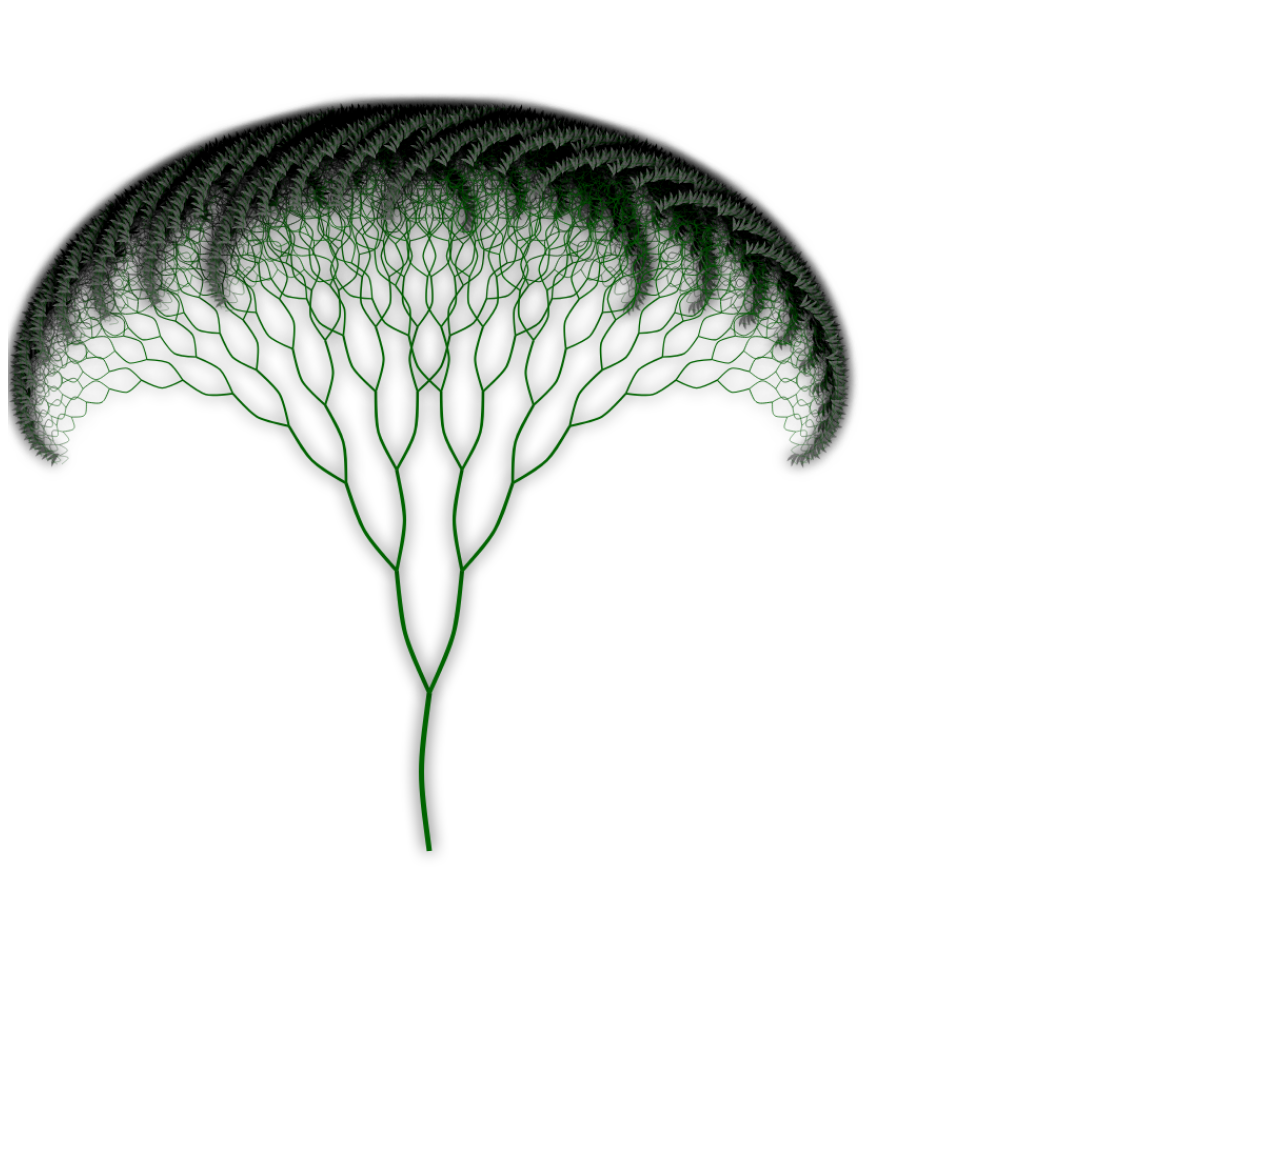
<file: fractal tree/index.html>
<html>
    <head>

        <style>
            #myCanvas {
                margin: 0 auto;
                width: 100%;
                display: flex;
                justify-content: center;
                align-items: center;
                
                /* display: flex;
                justify-content: center;
                align-items: center; */
                /* width: 100%;
                height: 100%; */
            }
        </style>
    </head>

    <body>
        <canvas id='myCanvas' width=1200 height=1080></canvas>
        <script src="script.js"></script>
    </body>

</html>
</file>
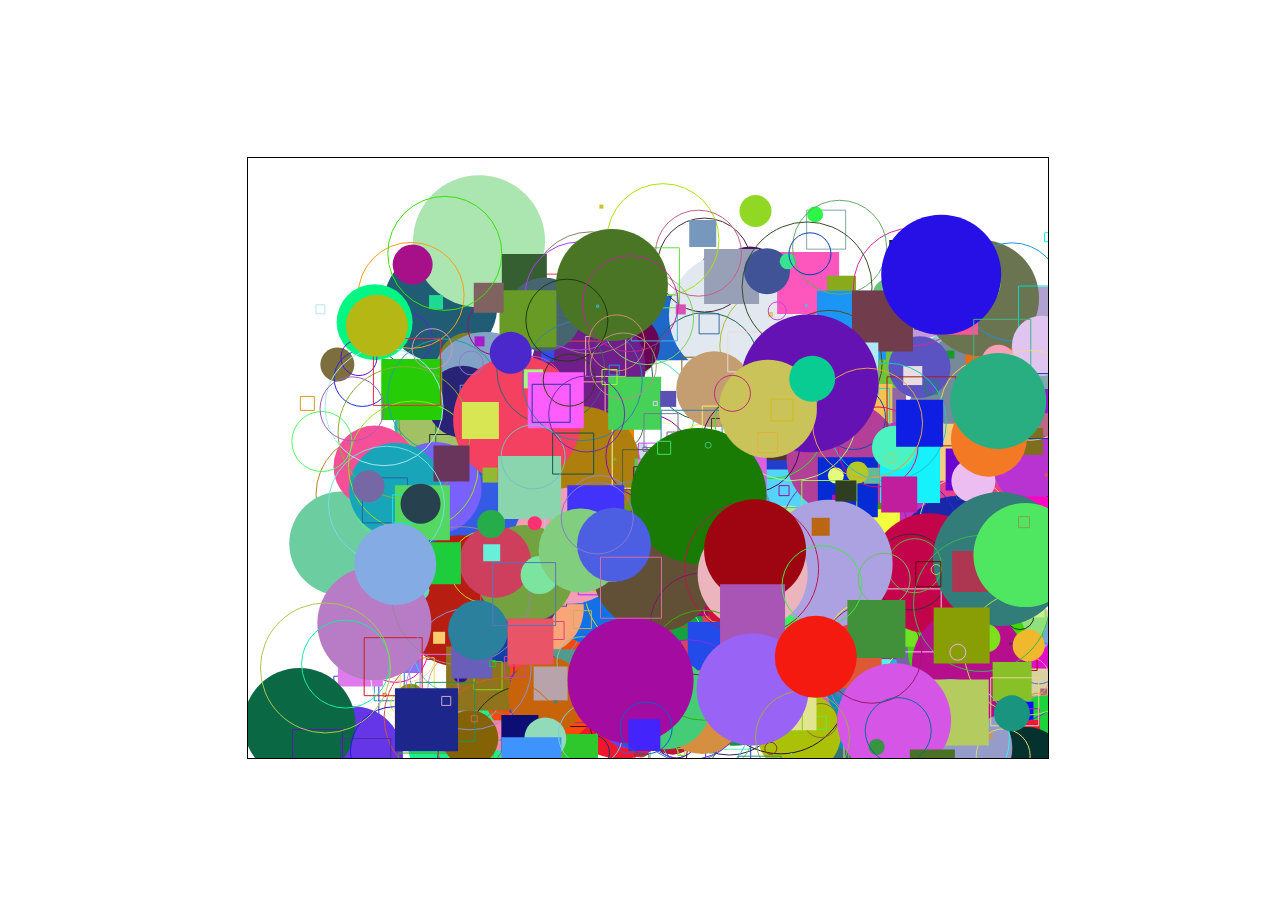
<file: oop (object oriented programming)/index.html>
<html>
    <head>
        <link href='oop.css' rel='stylesheet'/>
    </head>

    <body>
        <canvas id='myCanvas' width=800 height=600 style='border: 1px solid black;'></canvas>
        <script src='drawing.js'></script>
    </body>

</html>
</file>
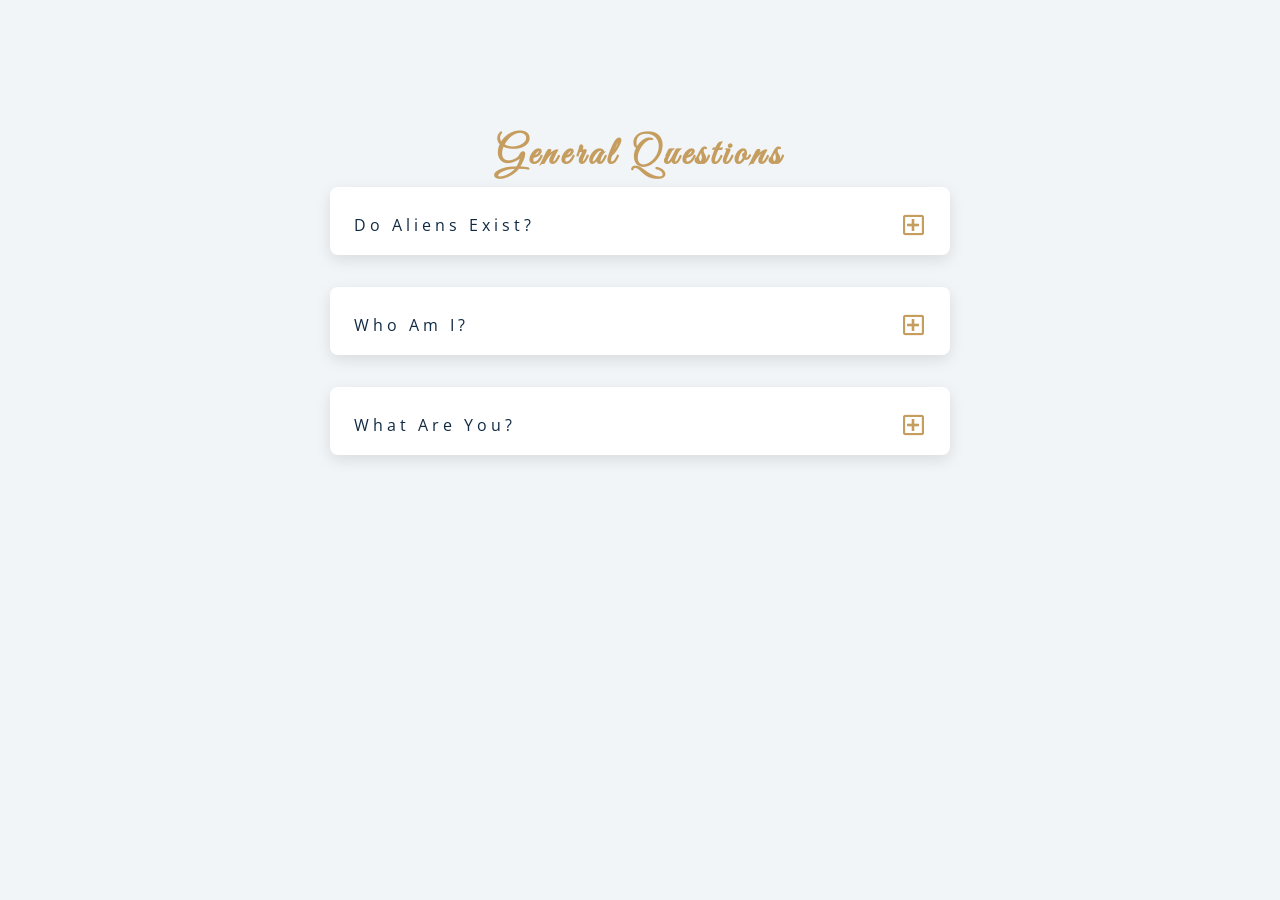
<file: Questions/index.html>
<html>

    <head>
        <title>Questions</title>
        <link href='styles.css' rel='stylesheet'/>
        <link rel="stylesheet" href="https://cdnjs.cloudflare.com/ajax/libs/font-awesome/5.14.0/css/all.min.css" />
        <link href="https://fonts.googleapis.com/css?family=Great+Vibes&display=swap"
              rel="stylesheet"/>
    </head>

    <body>
        <section>
            <div class='title'>
                <h2>general questions</h2>
            </div>

            <div class='section-center'>
                <article class ='question'>
                    <div class = 'question-title'>
                        <p>Do aliens exist?</p>
                    
                        <button type='button' class='question-btn'>
                            <span class='plus-icon'>
                                <i class='far fa-plus-square'></i>
                            </span>
                            <span class='minus-icon'>
                                <i class='far fa-minus-square'></i>
                            </span>
                        </button>
                    </div>

                    <!-- question text -->
                    <div class='question-text'>
                        <p>
                            Lorem ipsum dolor sit amet, consectetur adipiscing elit, sed do eiusmod tempor incididunt 
                            ut labore et dolore magna aliqua. Ut enim ad minim veniam, quis nostrud exercitation ullamco 
                            laboris nisi ut aliquip ex ea commodo consequat. Duis aute irure dolor in reprehenderit in 
                            voluptate velit esse cillum dolore eu fugiat nulla pariatur. Excepteur sint occaecat cupidatat 
                            non proident, sunt in culpa qui officia deserunt mollit anim id est laborum.

                        </p>
                    </div>

                </article>

                <article class ='question'>
                    <div class = 'question-title'>
                        <p>Who am I?</p>
                    
                        <button type='button' class='question-btn'>
                            <span class='plus-icon'>
                                <i class='far fa-plus-square'></i>
                            </span>
                            <span class='minus-icon'>
                                <i class='far fa-minus-square'></i>
                            </span>
                        </button>
                    </div>

                    <!-- question text -->
                    <div class='question-text'>
                        <p>
                            Lorem ipsum dolor sit amet, consectetur adipiscing elit, sed do eiusmod tempor incididunt 
                            ut labore et dolore magna aliqua. Ut enim ad minim veniam, quis nostrud exercitation ullamco 
                            laboris nisi ut aliquip ex ea commodo consequat. Duis aute irure dolor in reprehenderit in 
                            voluptate velit esse cillum dolore eu fugiat nulla pariatur. Excepteur sint occaecat cupidatat 
                            non proident, sunt in culpa qui officia deserunt mollit anim id est laborum.

                        </p>
                    </div>

                </article>

                <article class ='question'>
                    <div class = 'question-title'>
                        <p>What are you?</p>
                    
                        <button type='button' class='question-btn'>
                            <span class='plus-icon'>
                                <i class='far fa-plus-square'></i>
                            </span>
                            <span class='minus-icon'>
                                <i class='far fa-minus-square'></i>
                            </span>
                        </button>
                    </div>

                    <!-- question text -->
                    <div class='question-text'>
                        <p>
                            Lorem ipsum dolor sit amet, consectetur adipiscing elit, sed do eiusmod tempor incididunt 
                            ut labore et dolore magna aliqua. Ut enim ad minim veniam, quis nostrud exercitation ullamco 
                            laboris nisi ut aliquip ex ea commodo consequat. Duis aute irure dolor in reprehenderit in 
                            voluptate velit esse cillum dolore eu fugiat nulla pariatur. Excepteur sint occaecat cupidatat 
                            non proident, sunt in culpa qui officia deserunt mollit anim id est laborum.

                        </p>
                    </div>

                </article>
            </div>

        </section>

        <script src='script.js'></script>
    </body>

</html>
</file>
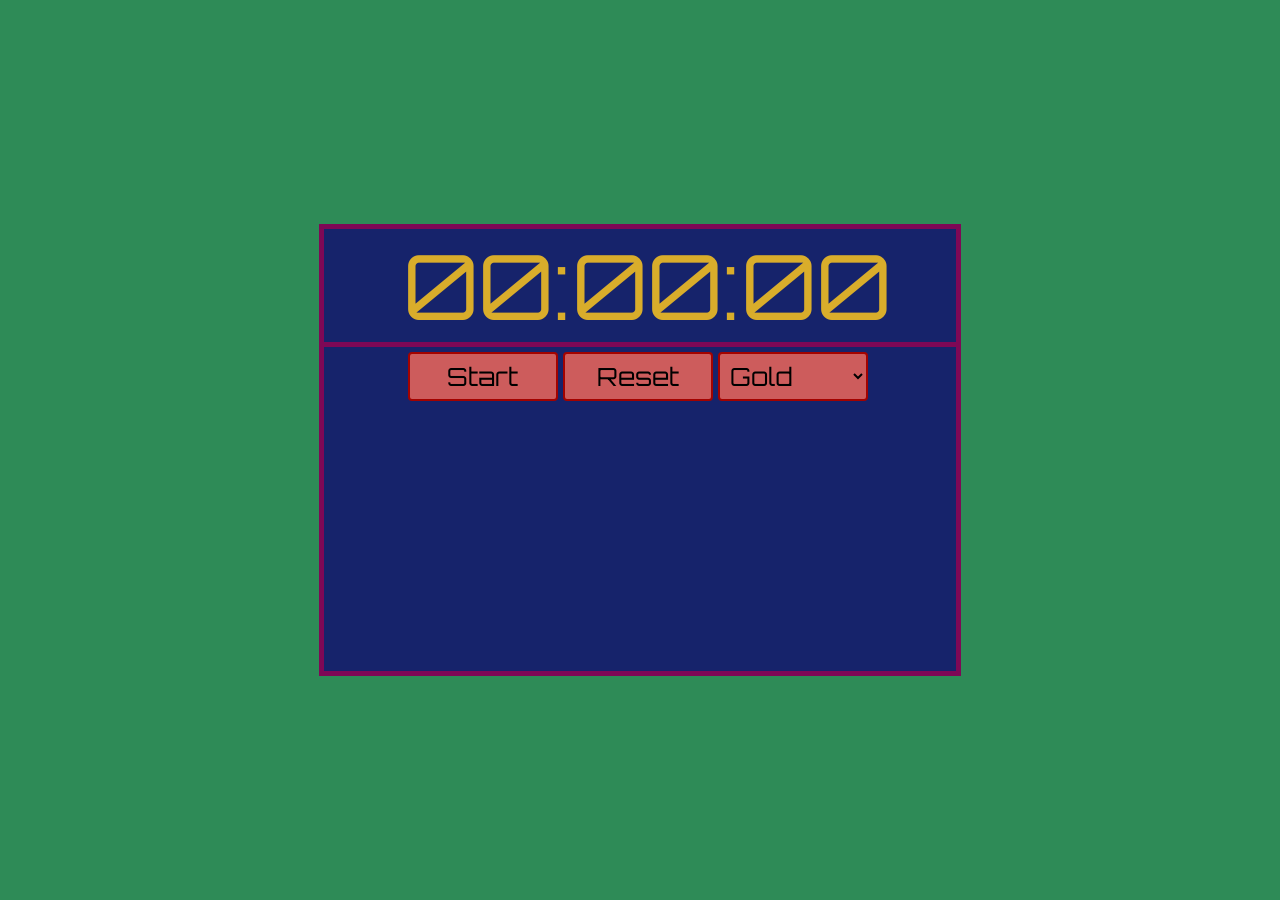
<file: Timer/index.html>
<html>
   <head>
      <title>Lesson 6</title>
      <script src="lesson_6.js"></script>
      <link href='https://fonts.googleapis.com/css?family=Orbitron' rel='stylesheet' type='text/css'>
      <style>

         body,html {
            background-color: seagreen;
         } 

         #content-wrapper {
               background-color: #16236b;
               width: 50%;
               height: 50%;
               position: relative;
               left: 50%;
               top: 50%;
               transform: translate(-50%, -50%);
               border: 5px solid #7e0856;
            }

      #time-container {
         font-size: 90px;
         color: #d9ad2b;
         border-bottom: 5px solid #7e0856;
         font-family: 'Orbitron', sans-serif;
      }

      #time {
         
         margin: 0 auto;
         width: 75%;
      }

      .button-container {
         display: flex;
         justify-content: center;
      }

      .buttons {
         background-color: indianred;
         padding: 6px;
         width: 150px;
         font-size: 25px;
         margin-top: 5px;
         font-family: 'Orbitron', sans-serif;
         outline: none;
         border: 2px solid #A30200;
         border-radius: 4px;
         margin-right: 5px;
      }

      .buttons:hover {
         background-color: lemonchiffon;
      }

      .buttons:active {
         background-color: lightskyblue;
      }

      #select-box:active {
         background-color: red;
      }

      </style>
   </head>

   <body>
      <div id ='content-wrapper'> 
         <div id ='time-container'>
           <div id='time'>00:00:00</div>
         </div>

         <div class='button-container'>
              <button id='start-stop-button' class='buttons' onclick="startStop()">Start</button>
              <button id='reset-button' class='buttons' onclick="resetTimer()">Reset</button>
              <select id='select-box' class='buttons' onchange='changeColor()'>
                 <option value='#d9ad2b'>Gold</option>
                 <option value='#ff0000'>Red</option>
                 <option value='#00ff00'>Green</option>
                 <option value='#000000'>Black</option>
                 <option value='random'>Random</option>
              </select>
         </div>
        
      </div>

   </body>
</html>
</file>
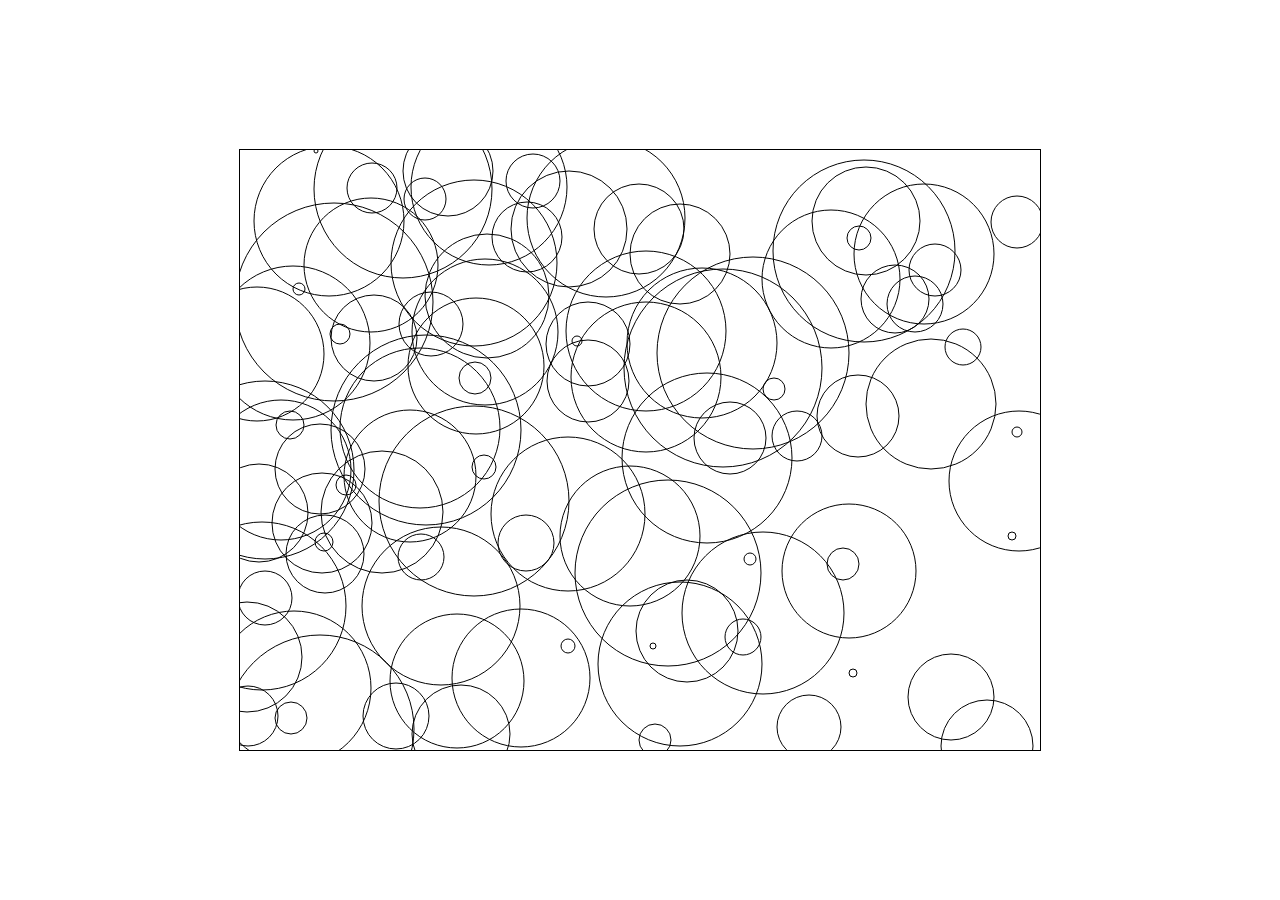
<file: oop (object oriented programming)/oop_jaro/index.html>
<html>
    <head>
        <link href='oop.css' rel='stylesheet'/>
    </head>

    <body>
        <canvas id='myCanvas' width=800 height=600 style='border: 1px solid black;'></canvas>
        <script src='oop.js'></script>
    </body>


</html>
</file>
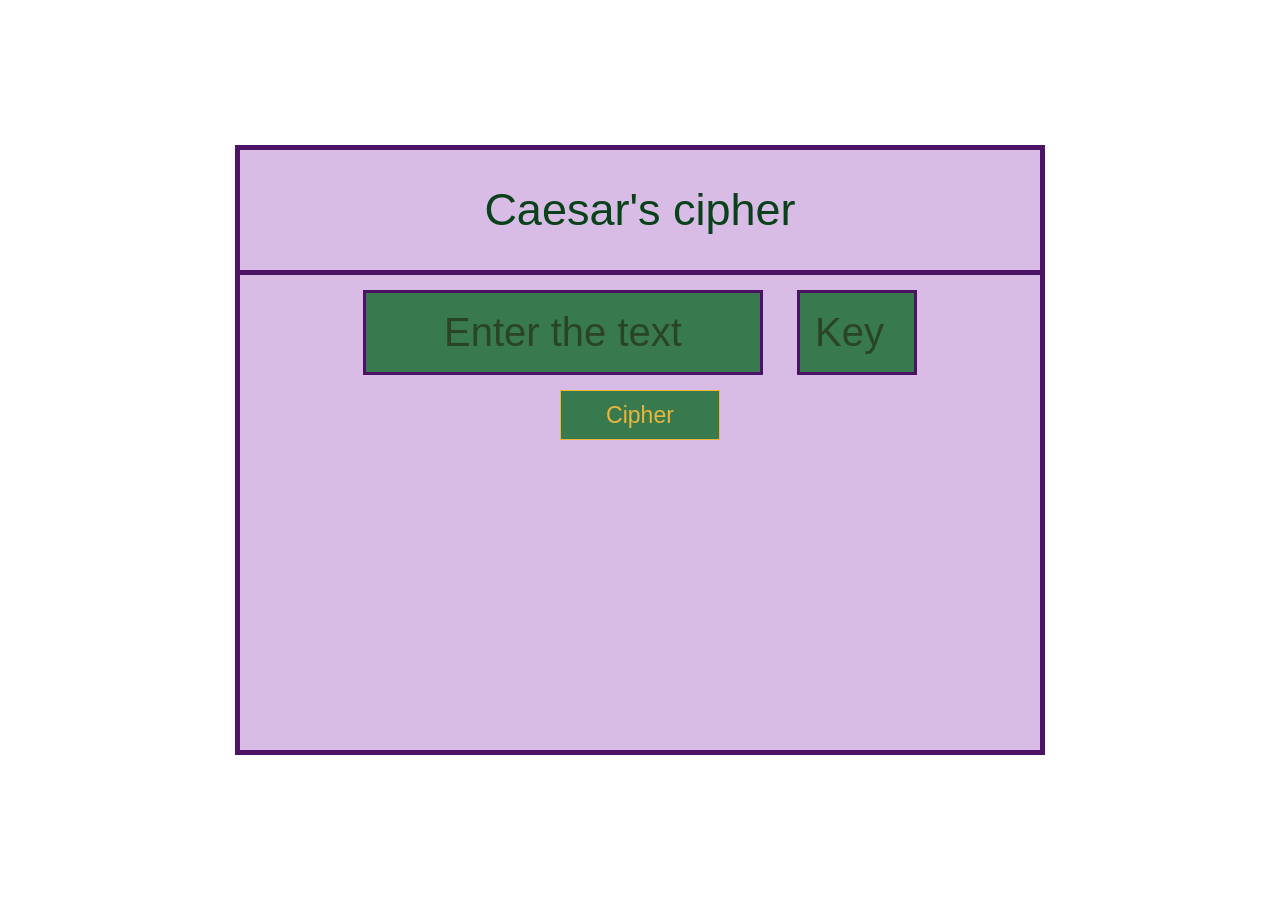
<file: Caesar/caesar.html>
<html>
    <head>
        <title>Caesar's cipher</title>
        <script src='caesar.js'></script>
        <link href='caesar-style.css' rel='stylesheet' type='text/css'/>
    </head>

    <body>

        <div id='content-wrapper'>
            <div id='result-container'>
                Caesar's cipher
            </div>

            <div id='controls-container'>
                <div id='top-controls'>
                    <input id='msg-input' type='text' placeholder="Enter the text"/>
                    <input id='key-input' type='number' placeholder="Key"/>
                </div>
                <div id='bottom-controls'>
                    <button id='cipher-button' onclick="caesarsCipher()">Cipher</button>
                </div>
            </div>
        </div>
                 
    </body>

</html>
</file>
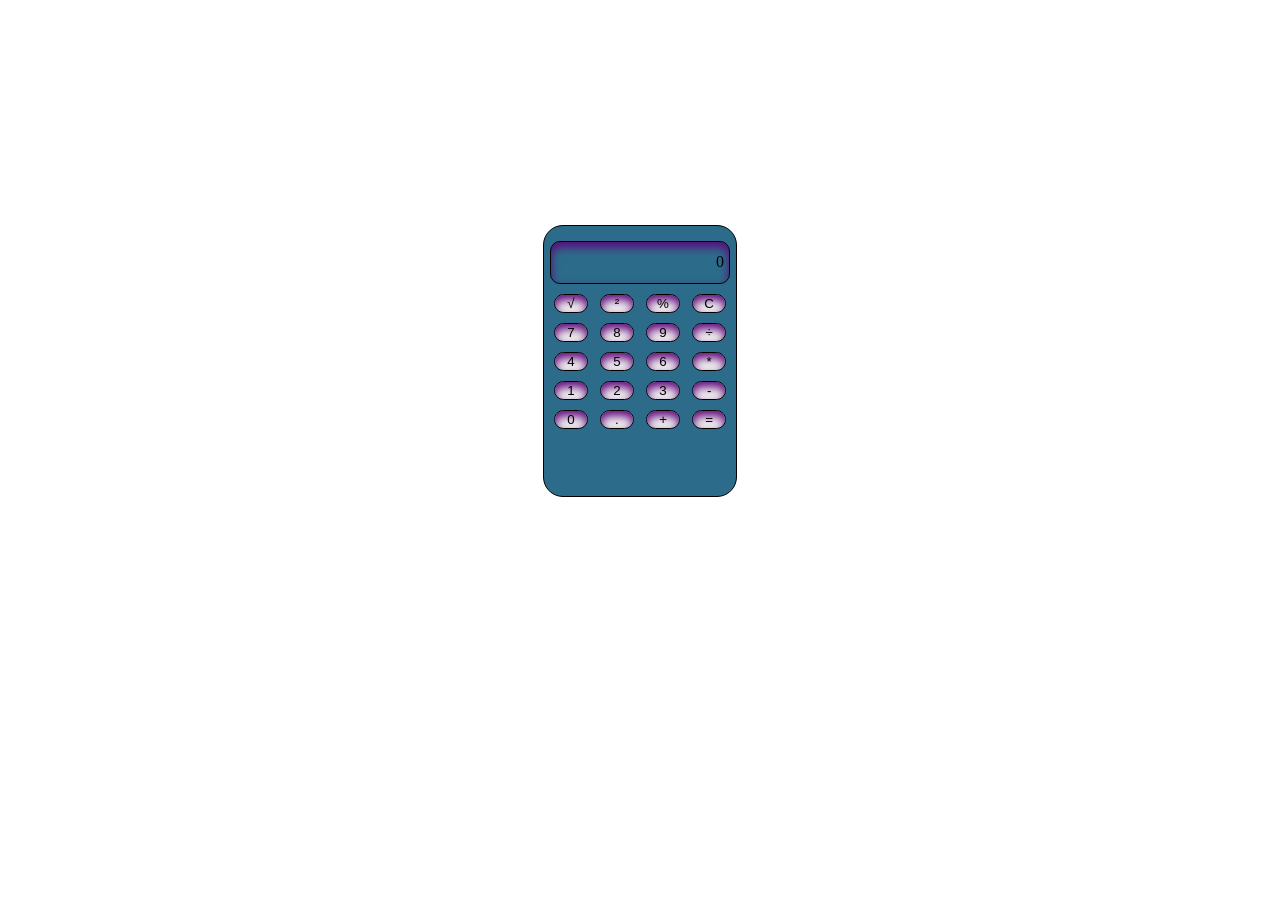
<file: calculator/calculator.html>
<html>
    <head>
        <link href='calculator.css' rel='stylesheet'/>
    </head>

    <body>
        <div id='calculator'>
            <div id='result'>0</div>
            <div id='buttons'>
                <div class='row'>
                    <button onclick="setOperator(OPERATION_SQUAREROOT)">√</button>
                    <button onclick="setOperator(OPERATION_SQUARE)">²</button>
                    <button onclick="setOperator(OPERATION_MODULO)">%</button>
                    <button onclick="reset()">C</button>
                </div>
                <div class='row'>
                    <button onclick="setInputNumber(this)">7</button>
                    <button onclick="setInputNumber(this)">8</button>
                    <button onclick="setInputNumber(this)">9</button>
                    <button onclick="setOperator(OPERATION_DIVISION)">÷</button>
                </div>
                <div class='row'>
                    <button onclick="setInputNumber(this)">4</button>
                    <button onclick="setInputNumber(this)">5</button>
                    <button onclick="setInputNumber(this)">6</button>
                    <button>*</button>
                </div>
                <div class='row'>
                    <button onclick="setInputNumber(this)">1</button>
                    <button onclick="setInputNumber(this)">2</button>
                    <button onclick="setInputNumber(this)">3</button>
                    <button onclick="setOperator(OPERATION_SUBTRACTION)">-</button>
                </div>
                <div class='row'>
                    <button onclick="setInputNumber(this)">0</button>
                    <button onclick="setCommaEnabled(true)">.</button>
                    <button onclick="setOperator(OPERATION_ADDITION)">+</button>
                    <button onclick="setOperator(OPERATION_EQUALS)">=</button>
                </div>
            </div>
        </div>

        
        <script src='calc.js'></script>
    </body>

</html>
</file>
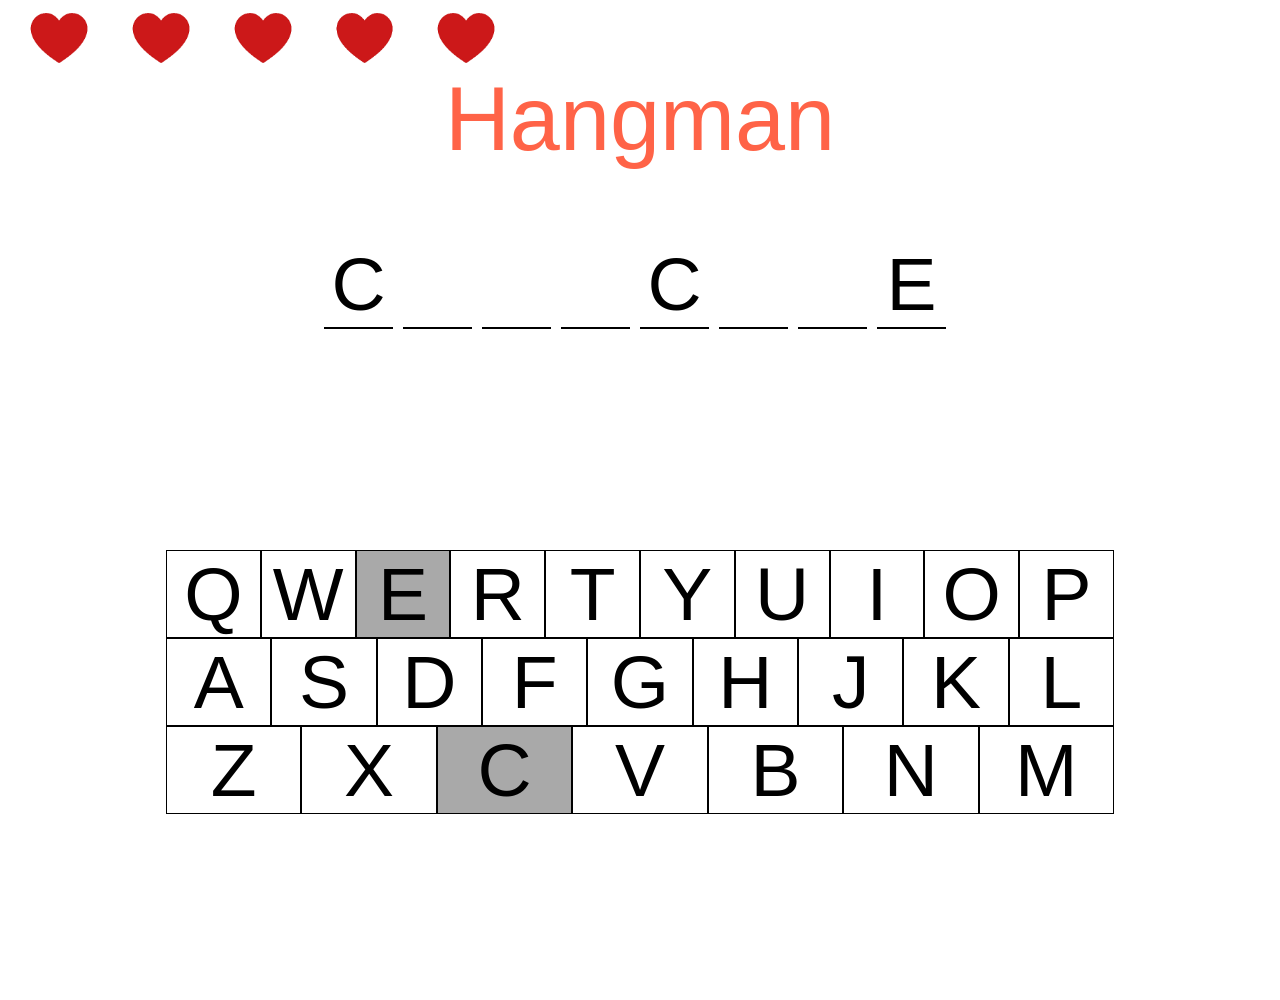
<file: hangman/hangman.html>
<html>
    <head>
        <title>Hangman</title>
        <link href='hangman.css' rel='stylesheet'/>
    </head>

    <body>
        <div id='top' class='container'>
            <div id='healthContainer'></div>
            <div id='playButton' onclick="play()">Hangman</div>
        </div>
        <div id='mid' class='container'>
        </div>
        <div id='bot' class='container'></div>

        <script src='hangman.js'></script>
    </body>

</html>
</file>
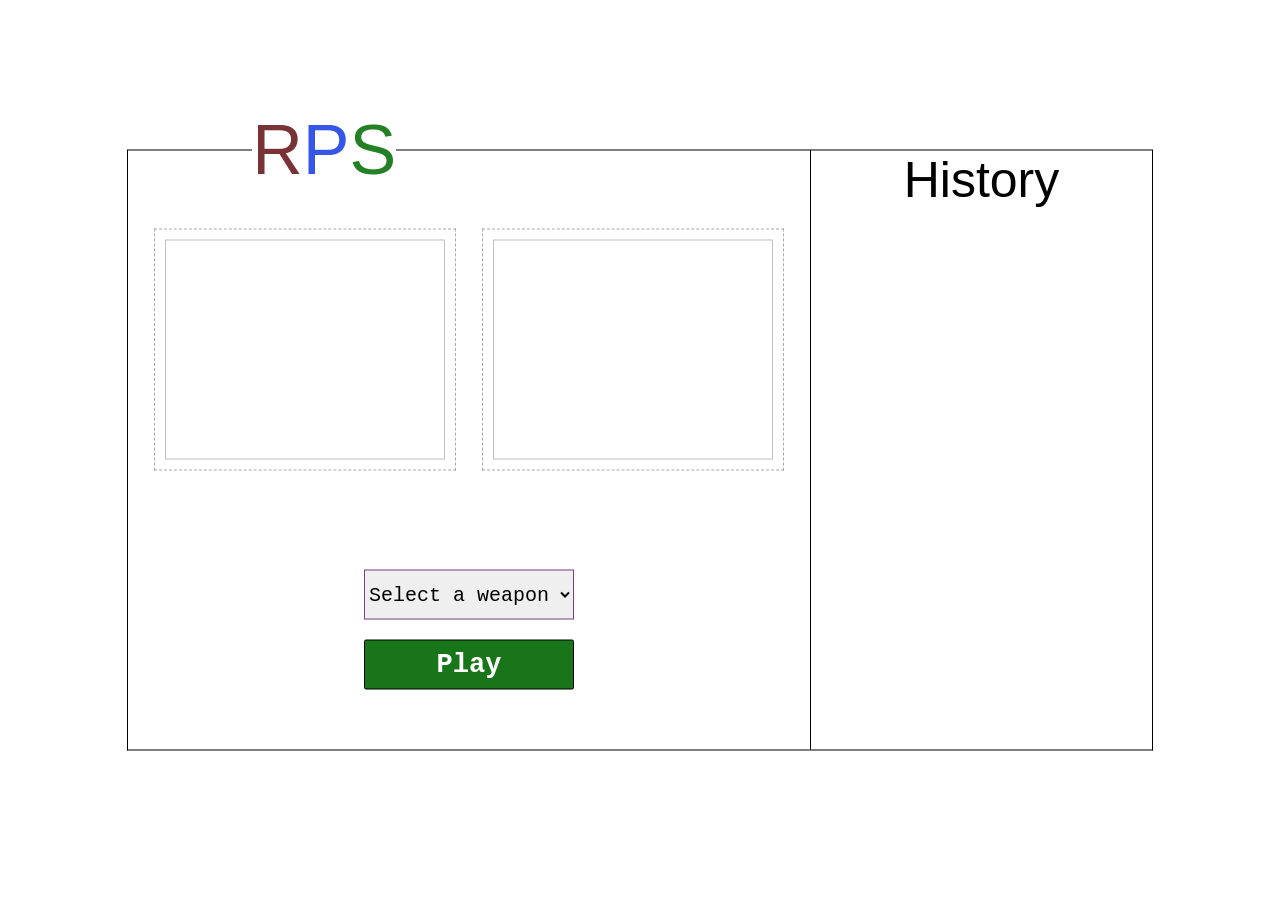
<file: RPS/rps.html>
<html>
    <head>
        <title>Rock Paper Scissors</title>
        <script src='rps.js'></script>
        <link href="rps.css" rel="stylesheet" type="text/css">
    </head>

    <body>
        <div id='mainWrapper'>
            <div id='gameContainer'>
                <div id='top' style='display: flex;'>
                    <div id='topLeftPart'></div>
                    <div style='display:flex;'>
                        <span class='rps r'>R</span>
                        <span class='rps p'>P</span>
                        <span class='rps s'>S</span>
                    </div>
                    <div class='topRightPart'></div>
                </div>

                 <div id='imgContainer'>
                    <img id='playerChoiceImg'/>
                    <img id='enemyChoiceImg'/>
                </div>

                <div id='fightResult'>

                </div>

                <div id='controlsContainer'>
                    <select id='playerWeaponSelect' onchange='chooseWeapon()'>
                        <option value='not_selected'>Select a weapon</option>
                        <option value='rock'>Rock</option>
                        <option value='paper'>Paper</option>
                        <option value='scissors'>Scissors</option>
                    </select>
                    <button id='playButton' onclick='play()'>Play</button>
                </div>

            </div>
            <div id='historyContainer'>
                <div id='label'>History</div>
            </div>




        </div>
    </body>
</html>
</file>
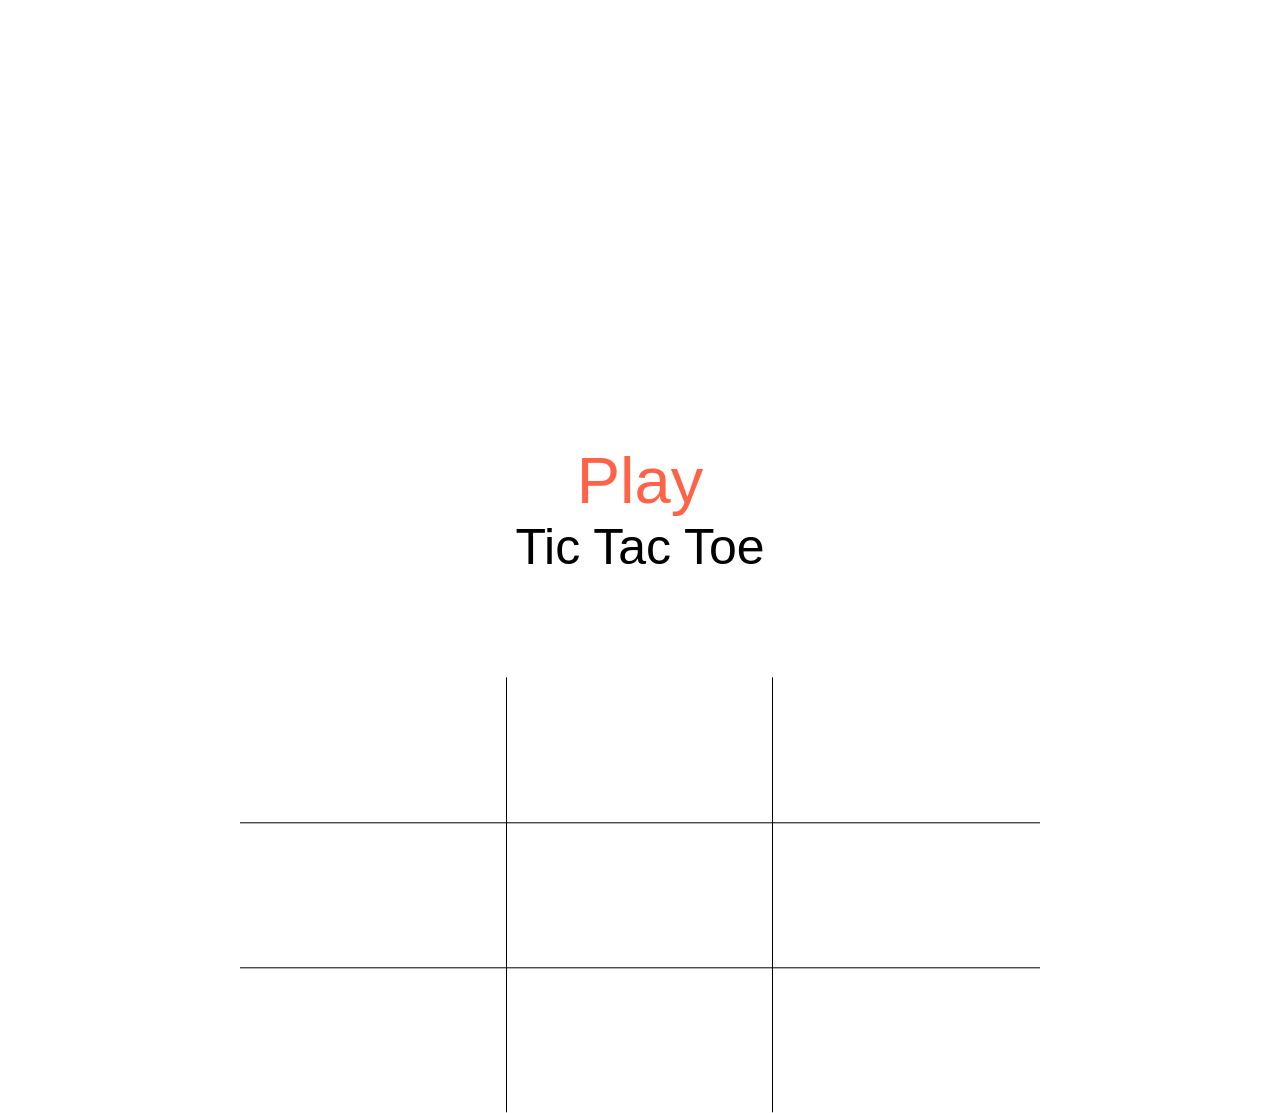
<file: tic tac toe/ttt.html>
<html>
    <head>
        <link href='ttt.css' rel='stylesheet' type='text/css'/>
    </head>

    <body>
        <div id='gameContainer'>
            <div id='topControls'>
                <div id='playButton' onclick='resetBoard()'>Play</div>
                <div id ='gameResult'>Tic Tac Toe</div>
            </div>
            <div id='gameBoard'>
                <div class='boardRow'>
                    <button id='b00' class='tile br' onclick='makeMove(0, 0)'></button>
                    <button id='b10' class='tile br' onclick='makeMove(1, 0)'></button>
                    <button id='b20' class='tile' onclick='makeMove(2, 0)'></button>
                </div>
                <div class='boardRow'>
                    <button id='b01' class='tile bt br' onclick='makeMove(0, 1)'></button>
                    <button id='b11' class='tile bt br' onclick='makeMove(1, 1)'></button>
                    <button id='b21' class='tile bt' onclick='makeMove(2, 1)'></button>
                </div>
                <div class='boardRow'>
                    <button id='b02' class='tile bt br' onclick='makeMove(0, 2)'></button>
                    <button id='b12' class='tile bt br' onclick='makeMove(1, 2)'></button>
                    <button id='b22' class='tile bt' onclick='makeMove(2, 2)'></button>
                </div>
            </div>
        </div>

        <script src=ttt.js></script>
    </body>

</html>
</file>
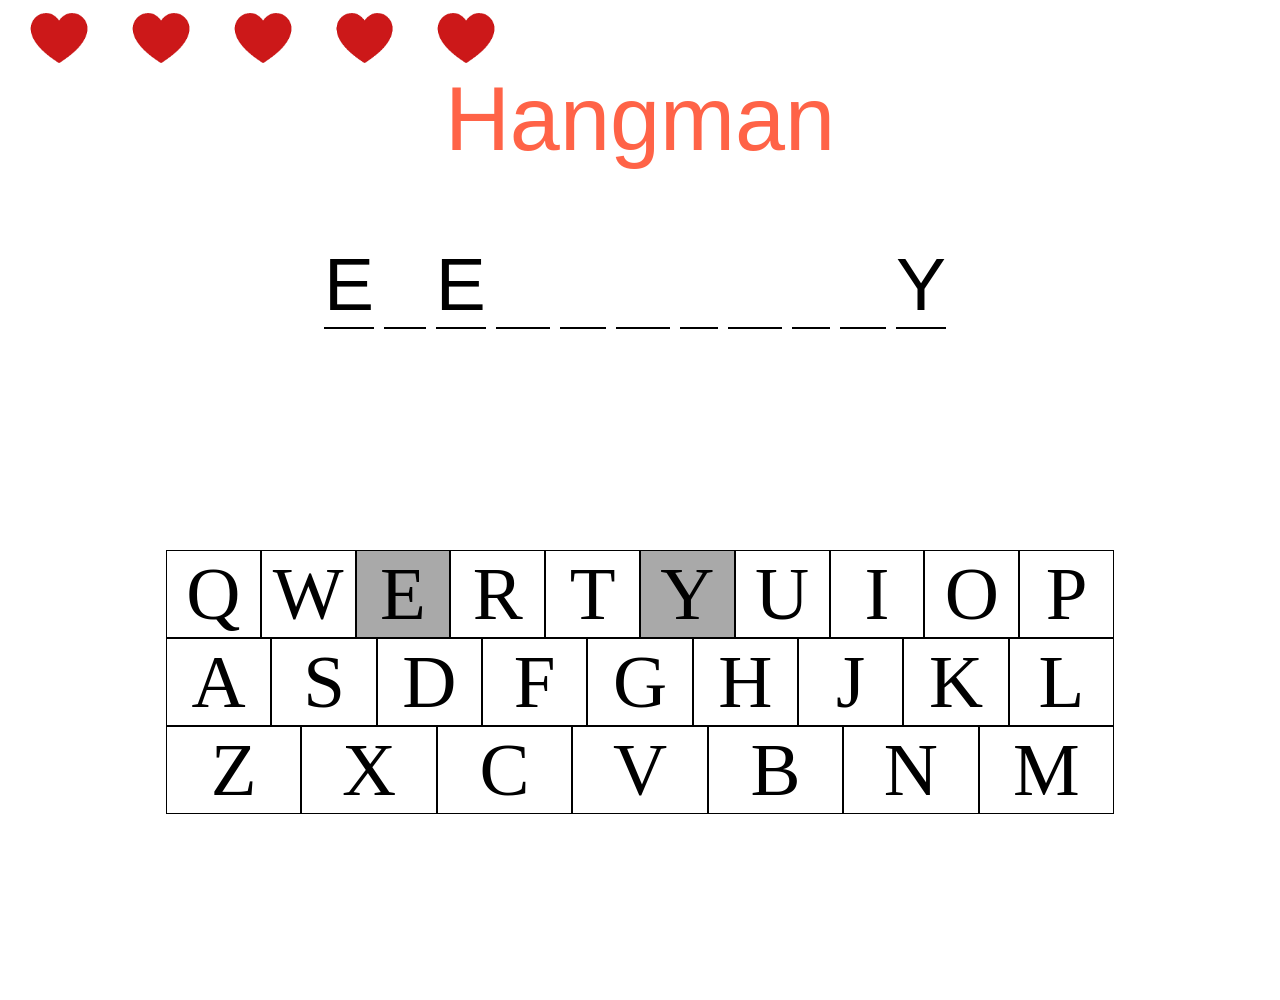
<file: hangman/hangman_jaro/hangman.html>
<html>
    <head>
        <title>Hangman</title>
        <link href='hangman.css' rel='stylesheet'/>
    </head>

    <body>
        <div id='top' class='container'>
            <div id='healthContainer'></div>
            <div id='playButton' onclick="play()">Hangman</div>
        </div>
        <div id='mid' class='container'>
        </div>
        <div id='bot' class='container'></div>


        <script src='hangman.js'></script>
    </body>

</html>
</file>
<file: oop (object oriented programming)/oop.css>
/* #myCanvas {
    position: relative;
    left: 50%;
    top: 50%;
    transform: translate(-50%, -50%);
} */

/* to center in firefox */

body {
    display: flex;
    justify-content: center;
    align-items: center;
    width: 100%;
    height: 100%;
}
</file>
<file: Questions/styles.css>
/*
===============
Fonts
===============
*/
@import url("https://fonts.googleapis.com/css?family=Open+Sans|Roboto:400,700&display=swap");

/*
===============
Variables
===============
*/

:root {
  /* dark shades of primary color*/
  --clr-primary-1: hsl(205, 86%, 17%);
  --clr-primary-2: hsl(205, 77%, 27%);
  --clr-primary-3: hsl(205, 72%, 37%);
  --clr-primary-4: hsl(205, 63%, 48%);
  /* primary/main color */
  --clr-primary-5: #49a6e9;
  /* lighter shades of primary color */
  --clr-primary-6: hsl(205, 89%, 70%);
  --clr-primary-7: hsl(205, 90%, 76%);
  --clr-primary-8: hsl(205, 86%, 81%);
  --clr-primary-9: hsl(205, 90%, 88%);
  --clr-primary-10: hsl(205, 100%, 96%);
  /* darkest grey - used for headings */
  --clr-grey-1: hsl(209, 61%, 16%);
  --clr-grey-2: hsl(211, 39%, 23%);
  --clr-grey-3: hsl(209, 34%, 30%);
  --clr-grey-4: hsl(209, 28%, 39%);
  /* grey used for paragraphs */
  --clr-grey-5: hsl(210, 22%, 49%);
  --clr-grey-6: hsl(209, 23%, 60%);
  --clr-grey-7: hsl(211, 27%, 70%);
  --clr-grey-8: hsl(210, 31%, 80%);
  --clr-grey-9: hsl(212, 33%, 89%);
  --clr-grey-10: hsl(210, 36%, 96%);
  --clr-white: #fff;
  --clr-red-dark: hsl(360, 67%, 44%);
  --clr-red-light: hsl(360, 71%, 66%);
  --clr-green-dark: hsl(125, 67%, 44%);
  --clr-green-light: hsl(125, 71%, 66%);
  --clr-gold: #c59d5f;
  --clr-black: #222;
  --ff-primary: "Roboto", sans-serif;
  --ff-secondary: "Open Sans", sans-serif;
  --transition: all 0.3s linear;
  --spacing: 0.25rem;
  --radius: 0.5rem;
  --light-shadow: 0 5px 15px rgba(0, 0, 0, 0.1);
  --dark-shadow: 0 5px 15px rgba(0, 0, 0, 0.2);
  --max-width: 1170px;
  --fixed-width: 620px;
}
/*
===============
Global Styles
===============
*/

*,
::after,
::before {
  margin: 0;
  padding: 0;
  box-sizing: border-box;
}
body {
  font-family: var(--ff-secondary);
  background: var(--clr-grey-10);
  color: var(--clr-grey-1);
  line-height: 1.5;
  font-size: 0.875rem;
}
ul {
  list-style-type: none;
}
a {
  text-decoration: none;
}
img:not(.logo) {
  width: 100%;
}
img {
  display: block;
}

h1,
h2,
h3,
h4 {
  letter-spacing: var(--spacing);
  text-transform: capitalize;
  line-height: 1.25;
  margin-bottom: 0.75rem;
  font-family: var(--ff-primary);
}
h1 {
  font-size: 3rem;
}
h2 {
  font-size: 2rem;
}
h3 {
  font-size: 1.25rem;
}
h4 {
  font-size: 0.875rem;
}
p {
  margin-bottom: 1.25rem;
  color: var(--clr-grey-5);
}
@media screen and (min-width: 800px) {
  h1 {
    font-size: 4rem;
  }
  h2 {
    font-size: 2.5rem;
  }
  h3 {
    font-size: 1.75rem;
  }
  h4 {
    font-size: 1rem;
  }
  body {
    font-size: 1rem;
  }
  h1,
  h2,
  h3,
  h4 {
    line-height: 1;
  }
}
/*  global classes */

.btn {
  text-transform: uppercase;
  background: transparent;
  color: var(--clr-black);
  padding: 0.375rem 0.75rem;
  letter-spacing: var(--spacing);
  display: inline-block;
  transition: var(--transition);
  font-size: 0.875rem;
  border: 2px solid var(--clr-black);
  cursor: pointer;
  box-shadow: 0 1px 3px rgba(0, 0, 0, 0.2);
  border-radius: var(--radius);
}
.btn:hover {
  color: var(--clr-white);
  background: var(--clr-black);
}
/* section */
.section {
  padding: 5rem 0;
}

.section-center {
  width: 90vw;
  margin: 0 auto;
  max-width: 1170px;
}
@media screen and (min-width: 992px) {
  .section-center {
    width: 95vw;
  }
}
main {
  min-height: 100vh;
  display: grid;
  place-items: center;
}

.title {
  margin-top: 15vh;
}

.title h2 {
  color: var(--clr-gold);
  font-family: 'Great VIbes';
  text-align: center;
}

.section-center {
  max-width: var(--fixed-width); 
}

.question {
  background: var(--clr-white);
  border-radius: var(--radius);
  box-shadow: var(--light-shadow);
  padding: 1.5rem 1.5rem 0 1.5rem;
  margin-bottom: 2rem;
}

.question-title {
  display: flex;
  align-items: center;
  justify-content: space-between;
  text-transform: capitalize;
  padding-bottom: 1rem;
}

.question-btn {
  font-size: 1.5rem;
  background: transparent;
  border-color: transparent;
  cursor: pointer;
  color: var(--clr-gold);
  transition: var(--transition);
}

.question-btn:hover {
  transform: rotate(90deg);
}

.question-text {
  padding: 10px 0 14px 0;
  border-top: 2px solid rgba(66, 4, 75, 0.39);
}

.question-text p {
  margin-bottom: 0;
}

.question-title p {
  margin-bottom: 0;
  letter-spacing: var(--spacing);
  color: var(--clr-grey-1);
}

.question-text {
  display: none;
}

.show-text .question-text {
  display: block;
}

.minus-icon {
  display: none;
}

.show-text .minus-icon {
  display: inline;
}

.show-text .plus-icon {
  display: none;
}
</file>
<file: oop (object oriented programming)/oop_jaro/oop.css>
#myCanvas {
    position: relative;
    left: 50%;
    top: 50%;
    transform: translate(-50%, -50%);
}
</file>
<file: Caesar/caesar-style.css>
#content-wrapper {
    background-color: #d9bce5;
    width: 800px;
    height: 600px;
    position: relative;
    left: 50%; /*can only use with relative */
    top: 50%;
    transform: translate(-50%, -50%); /* translate() means move */
    border: 5px solid #4c1264;
}

#result-container {
    width: 100%;
    height: 20%;
    /* background-color: #6160a3; */
    font-size: 45px;
    color: #09411b;
    display: flex;
    justify-content: center; /*centered horizontally */
    align-items: center; /* centered vertically*/
    border-bottom: 5px solid #4c1264;
    font-family: 'Lucida Sans', 'Lucida Sans Regular', 'Lucida Grande', 'Lucida Sans Unicode', Geneva, Verdana, sans-serif; /*chooses first available font on a person's computer*/
}

input { /* style gets applied to all inputs*/
    height: 85px;
    outline: none; /*removes border when scroll over box*/
    font-size: 40px;
    text-align: center;
    font-family: 'Lucida Sans', 'Lucida Sans Regular', 'Lucida Grande', 'Lucida Sans Unicode', Geneva, Verdana, sans-serif;
    background-color: #387a4e;
    border: 3px solid #4c1264;
    color: #d9bce5;
    margin: 15px;
}

#msg-input {
    width: 50%;
}

#key-input {
    width: 15%;
}

#controls-container {
    height: 80%;
    width: 100%;
    text-align: center;
}

#cipher-button{
    width: 20%;
    height: 50px;
    color: #e8b73c;
    outline: none;
    border: 1px solid #e8b73c;
    background-color: #387a4e;
    font-family: 'Lucida Sans', 'Lucida Sans Regular', 'Lucida Grande', 'Lucida Sans Unicode', Geneva, Verdana, sans-serif;
    font-size: 23px;
}

#cipher-button:hover {
    background-color: #4c1264;
}

#cipher-button:active {
    background-color: #4c1264;
}

::placeholder { /* use double color for placeholder*/
    color: rgb(42 69 37)
}
</file>
<file: calculator/calculator.css>
body {
    display: flex;
    justify-content: center;
    align-items: center;
}

#calculator {
    width: 15%;
    height: 30%;
    background-color: rgb(44, 108, 138);
    border: 1px solid black;
    position: absolute;
    top: 25%;
    border-radius: 20px;
    user-select: none;
}

#result {
    width: 90%;
    height: 15%;
    border: 1px solid black;
    margin: 0 auto;
    margin-top: 15px;
    padding-right: 5px;
    display: flex;
    justify-content: flex-end;
    align-items: center;
    border-radius: 10px;
    box-shadow: 0px 5px 10px rgb(96, 5, 124) inset;
}

button {
    width: 20%;
    border-radius: 10px;
    border: 1px solid black;
    box-shadow: 0px 5px 10px rgb(96, 5, 124) inset;
}

button:hover {
    background-color: rgb(116, 110, 156) ;
}

.row {
    display: flex;
    justify-content: space-between;
    margin-bottom: 10px;
}

#buttons {
    width: 90%;
    margin: 0 auto;
    height: 50%;
    margin-top: 10px;
}
</file>
<file: hangman/hangman.css>
.container {
    width: 100%;
}

#top {
    height: 15%;
}

#healthContainer {
    height: 60px;


}

#playButton {
    font-family: 'Comic Sans MS', Verdana, Arial, sans-serif;
    font-size: 90px;
    text-align: center;
    color: tomato;
}

#playButton:hover { 
    color: green; 
    cursor: pointer;
}

#mid {
    height: 35%;
    text-align: center;
    user-select: none;
}

#bot {
    height: 50%;
}

.letterContainer {
    width: 100%;
    border-bottom: 2px solid black;
    margin: 0 auto;
    margin-right: 10px;
    font-size: 75px;
    display: flex;
    justify-content: center;
    align-items: center;
}

.letterContainer:hover { background-color: rgb(217, 183, 233); }

.guessWord {
    display: flex;
    width: 50%;
    margin: 0 auto;
    margin-top: 100px;
    font-family: 'Comic Sans MS', Verdana, Arial, sans-serif;
}

.keyboardRow {
    display: flex;
    margin: 0 auto;
    width: 75%;
    font-family: 'Comic Sans MS', Verdana, Arial, sans-serif;
}

.keyboardLetter {
    border: 1px solid black;
    padding: 0;
    margin: 0;
}

.healthPoint {
    height: 100%;
}
</file>
<file: RPS/rps.css>
#mainWrapper {
    width: 1024px;
    height: 600px;
    position: absolute;
    left: 50%;
    top: 50%;
    transform: translate(-50%, -50%);
    border-left: 1px solid black;
    border-bottom: 1px solid black;
    border-right: 1px solid black;
    display: flex;
}

#gameContainer {
    width: 66.6666%;
    height: 100%;
    border-right: 1px solid black;
}

#historyContainer {
    width: 33.3333%;
    border-top: 1px solid black;
    font-family: "Comic Sans MS", sans-serif;
    font-size: 50px;
    overflow-y: auto;
}

#topLeftPart {
    width: 30%;
    height: 50px;
    border-top: 1px solid black;
}

.topRightPart {
    width: 100%;
    height: 30px;
    border-top: 1px solid black;
}
 
.rps {
    font-size: 70px;
    position: relative;
    top: -50%;
    font-family: "Comic Sans MS", sans-serif;
}


.r { color: #793236 }
.p { color: #3556E9 }
.s { color: #248024 }


#imgContainer {
    width: 100%;
    height: 40%;
    display: flex;
    justify-content: space-evenly;
    align-items: center;
}

img {
    width: 280px;
    height: 220px;
    border: 1px dashed darkgrey;
    padding: 10px;
}



#controlsContainer {
    margin: 0 auto;
    width: 50%;
    display: flex;
    flex-direction: column;
    justify-content: center;
    align-items: center;
}


#playButton {
    width: 210px;
    height: 50px;
    outline: none;
    border: 1px solid black;
    border-radius: 2px;
    background-color: rgb(25, 117, 25);
    color: white;
    font-weight: bold;
    font-size: 27px;
    font-family:'Courier New', Courier, monospace;
}

#playerWeaponSelect {
    margin-top: 50px;
    margin-bottom: 20px;
    width: 210px;
    height: 50px;
    border: 1px solid rgb(121, 63, 129);
    outline: none;
    font-size: 20px;
    font-family:'Courier New', Courier, monospace;
}

#playButton:hover {
    background-color: rgb(20, 160, 20);
}

#playButton:active {
    background-color: rgb(4, 190, 4);
}

#label {
    text-align: center;
}

#fightResult {
    width: 100%;
    height: 50px;
    text-align: center;
    font-size: 50px;
    font-family: 'Comic Sans MS', sans-serif;
}

.historyRow {
    font-size: 13px;
    font-family: 'Comic Sans MS', sans-serif;
    text-align: center;
    padding: 10px;
    font-weight: bold;
}



/*

#playerChoiceSelect {
    margin-top: 50px;
    margin-bottom: 20px;
    width: 210px;
    height: 50px;
    border: 1px solid rgb(121, 63, 129);
    outline: none;
    font-size: 23px;
    font-family:'Courier New', Courier, monospace;
}

#label {
    text-align: center;
}

.match {
    text-align: center;
    padding: 10px;
    font-size: 13px;
    font-weight: bold;

    font-family: "Comic Sans MS", sans-serif;
}

#fightResult {
    width:100%;
    height: 50px;
    text-align: center;
    font-size: 50px;
    font-family: "Comic Sans MS", sans-serif;
} */
</file>
<file: tic tac toe/ttt.css>
#gameContainer {
    width: 800px; 
    height: 670px;
    position: relative;
    left: 50%;
    top: 50%;
    transform: translate(-50%, -1%)
}

#topControls {
    width: 100%;
    height: 20%;
    text-align: center;
    font-family: 'Comic Sans MS', sans-serif;
    margin-bottom: 100px;
}

#gameResult {
    font-size: 50px;
}

#gameBoard {
    width: 100%;
    height: 65%;
}

#playButton {
    width: 100%;
    font-size: 65px;
    color: tomato;
    cursor: pointer;
}

#playButton:hover {color: #eda095}

.boardRow {
    display: flex;
    width: 100%;
    height: 33.333%;
}

.tile {
    width: 33.333%;
    background-color: transparent;
    outline: none;
    border: none;
    font-size: 110px;
    font-family: 'Comic Sans MS', sans-serif;
}

.tile:hover {
    background-color: #e6e8eb;
}

.bl {border-left: 1px solid black;}
.br {border-right: 1px solid black;}
.bt {border-top: 1px solid black;}
.bb {border-bottom: 1px solid black;}
</file>
<file: hangman/hangman_jaro/hangman.css>
.container {
    width: 100%;
}

#top {
    height: 15%;
}

#healthContainer {
    height: 60px;
}

#playButton {
    font-family: 'Comic Sans MS', Verdana, Ariel, sans-serif;
    font-size: 90px;
    text-align: center;
    color: tomato;
}

#playButton:hover { 
    color: rgb(66, 187, 66);
    cursor: pointer;
}

#mid {
    height: 35%;
    text-align: center;
    user-select: none;
}

#bot {
    height: 50%;
}

.letterContainer {
    width: 100%;
    border-bottom: 2px solid black;
    margin: 0 auto;
    margin-right: 10px;
    font-size: 75px;
    display: flex;
    justify-content: center;
    align-items: center;
}

.letterContainer:hover { background-color: rgb(228, 224, 224); }

.guessWord {
    display: flex;
    width: 50%;
    margin: 0 auto;
    margin-top: 100px;
    font-family: 'Comic Sans MS', Verdana, Ariel, sans-serif;

}

.keyboardRow {
    display: flex;
    margin: 0 auto;
    width: 75%;
}

.keyboardLetter {
    border: 1px solid black;
    padding: 0;
    margin: 0;
}

.healthPoint {
    height: 100%;
}
</file>
